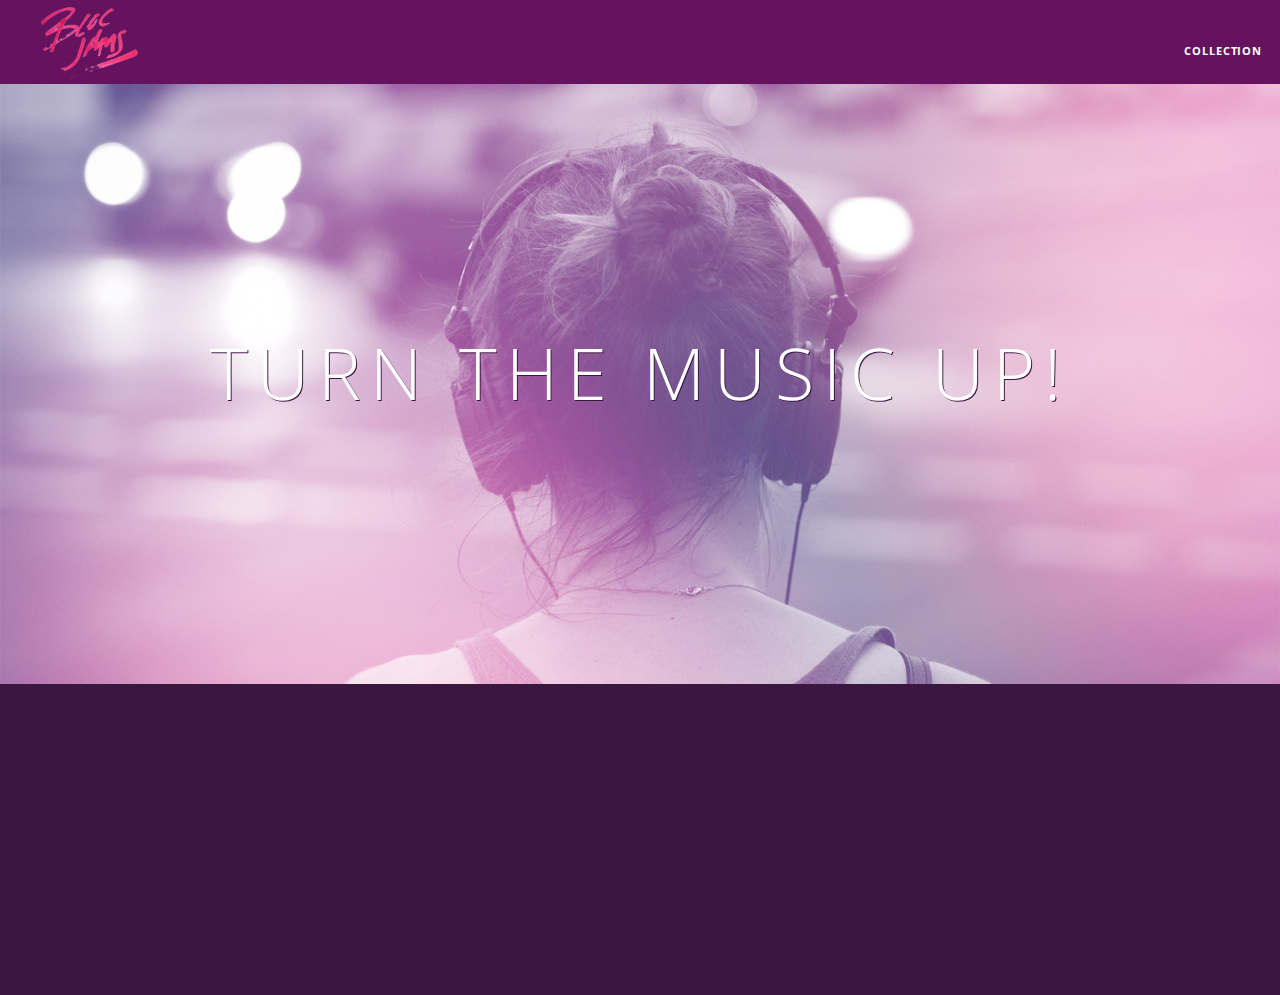
<file: index.html>
<! DOCTYPE html >
<html>
    <head>
        <title> Bloc Jams</title>
        <meta name="viewport" content="width=device-width, initial-scale=1"> 
        <link rel="stylesheet" type="text/css" href="http://fonts.googleapis.com/css?family=Open+Sans:400,800,600,700,300">
        <link rel="stylesheet" type="text/css" href="http://code.ionicframework.com/ionicons/2.0.1/css/ionicons.min.css">
        <link rel="stylesheet" type="text/css" href="styles/normalize.css">
        <link rel="stylesheet" type="text/css" href="styles/main.css">
        <link rel="stylesheet" type="text/css" href="styles/landing.css">
 
    </head>
    <body class="landing">
        <nav class="navbar"> <!-- nav -->
            <a href="index.html" class="logo"> <img src="assets/images/bloc_jams_logo.png" alt="bloc jams logo">  </a>
            
            <div class="links-container">
                <a href="collection.html" class="navbar-link"> Collection </a>
            </div>    
        </nav>
        
        <section class="hero-content"> <!-- hero contents-->
            <h1 class="hero-title"> Turn the music up!</h1>
        </section>
        
        <section class="selling-points container clearfix"> <!-- selling points -->
            <div class="point column third">
                <span class="ion-music-note"></span>
                <h5 class="point-title">Choose your music</h5>
                <p class="point-description">The world is full of music; why should you have to listen to music that someone else chose?</p>
            </div>
            
            <div class="point column third">
                <span class="ion-radio-waves"></span>
                <h5 class="point-title">Unlimited, streaming, ad-free</h5>
                <p class="point-description">No arbitrary limits. No distractions.</p>
            </div>
            
            <div class="point column third">
                <span class="ion-iphone"></span>
                <h5 class="point-title">Mobile enabled</h5>
                <p class="point-description">Listen to your music on the go. This streaming service is available on all mobile platforms.</p>
            </div>
        </section>
        <script src="https://code.jquery.com/jquery-2.1.3.min.js"></script>
        <script src="scripts/landing.js"></script>
        
    </body>
</html>
</file>
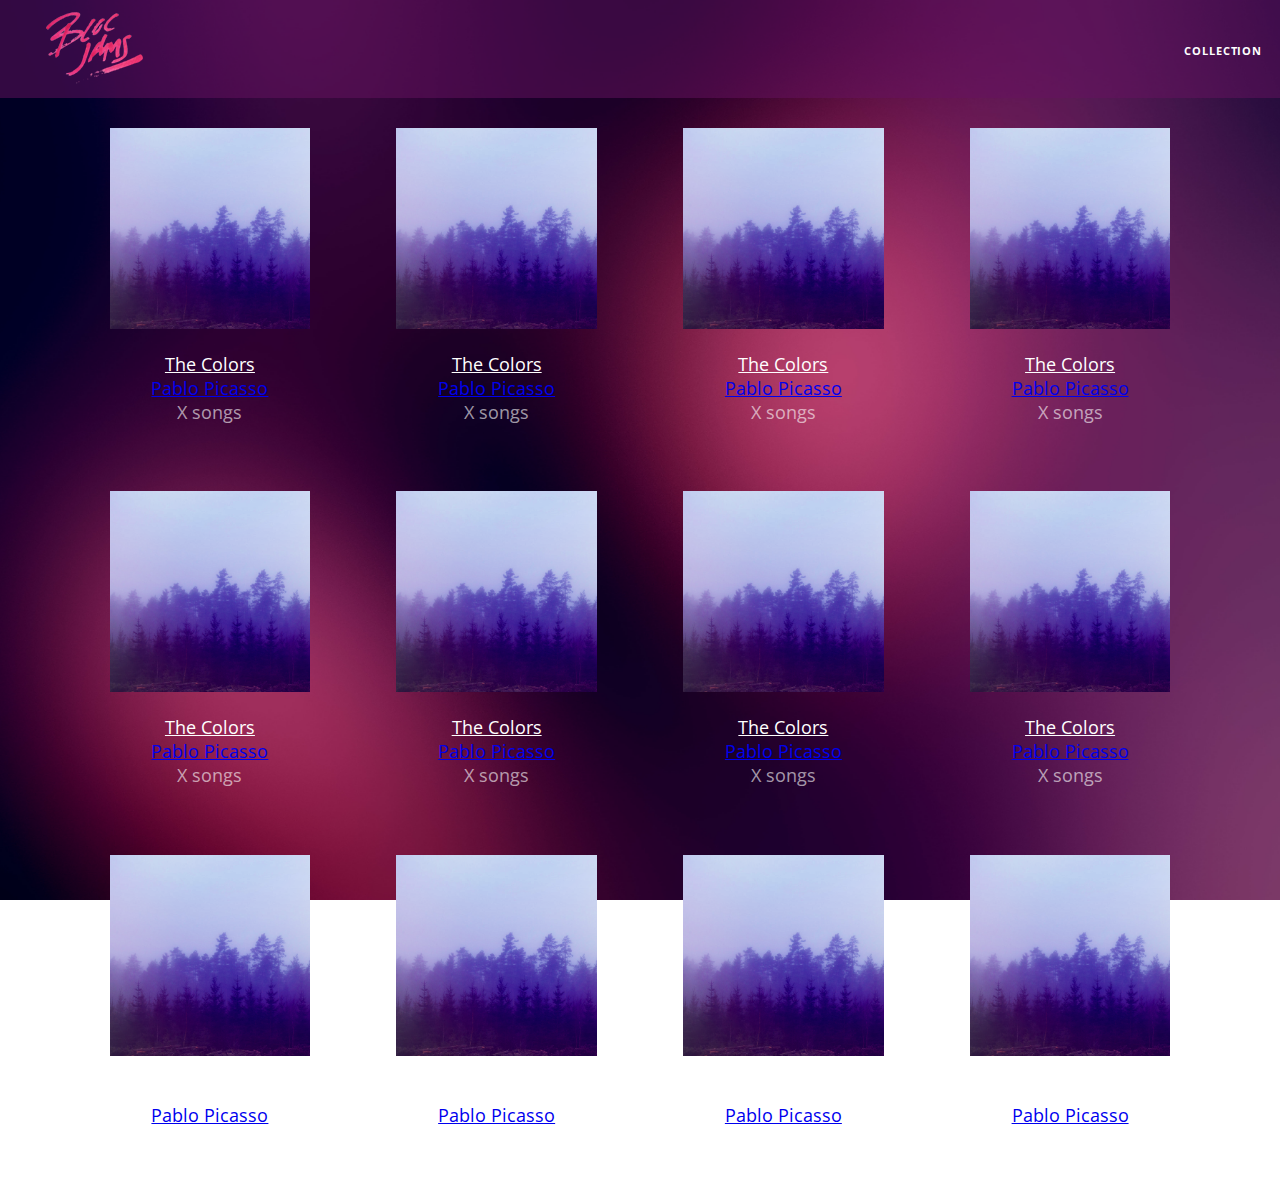
<file: collection.html>
<!DOCTYPE html>
<html>
    <head>
        <meta name="viewport" content="width=devise-width, initial-scale=1">
        <link rel="stylesheet" type="text/css" href="http://fonts.googleapis.com/css?family=Open+Sans:400,800,600,700,300">
        <link rel="stylesheet" type="text/css" href="http://code.ionicframework.com/ionicons/2.0.1/css/ionicons.min.css">
         <link rel="stylesheet" type="text/css" href="styles/normalize.css">
         <link rel="stylesheet" type="text/css" href="styles/main.css">
         <link rel="stylesheet" type="text/css" href="styles/collection.css">
    </head>
    <body class="collection">
        <nav class="navbar"> <!-- nav bar -->
             <a href="index.html" class="logo">
                 <img src="assets/images/bloc_jams_logo.png" alt="bloc jams logo">
             </a>
             <div class="links-container">
                 <a href="collection.html" class="navbar-link">collection</a>
             </div>
         </nav>
        <section class="album-covers container clearfix">
            
        </section>
        <script src="https://code.jquery.com/jquery-2.1.3.min.js"></script>
        <script src="scripts/collection.js"></script>
    </body>
</html>
</file>
<file: styles/main.css>
*, *:before, *:after{
    -moz-box-sizing: border-box;
    -webkit-box-sizing: border-box;
    box-sizing: border-box;
}

.container{
    margin: 0 auto;
    max-width: 64rem;
}
 
html{
    height: 100%;
}

body{
    font-family: "Open Sans";
    color: white;
    min-height: 100%;
}

.clearfix:before, .clearfix:after{
    content: " ";
    display: table;
}
.clearfix:after{
    clear:both;
}

.navbar{
    position: relative;
    padding: 0.5rem;
    background-color: rgba(101, 18, 95, 0.5);
    z-index: 1;
}

.navbar .logo{
    position: relative;
    left: 2rem;
    cursor: pointer;
}

.navbar .links-container {
    display: table;
    position: absolute;
    top: 0;
    right: 0;
    height: 100px;
    color: white;
    text-decoration: none;
    
}

.links-container .navbar-link{
    display: table-cell;
    position: relative;
    height: 100%;
    padding-left: 1rem;
    padding-right: 1rem;
    vertical-align: middle;
    color: white;
    font-size: 0.625rem;
    letter-spacing: 0.05rem;
    font-weight: 700;
    text-transform: uppercase;
    text-decoration: none;
    cursor: pointer;
}

.links-container .navbar-link:hover{
    color: rgb(233, 50, 117);
}

 .container.narrow {
     max-width: 56rem;
 }
    
/* Medium and small screens (640px) */
@media(min-width: 40rem){
    html{font-size: 112%;}
    .column{
        float: left;
        padding-left: 1rem;
        padding-right: 1rem;
    }
    .column.full{width: 100%;}
    .column.two-thirds {width: 66.7%;}
    .column.half{width: 50%;}
    .column.third{width: 33.3%;}
    .column.fourth{width: 25%;}
    .column.flow-opposite{float: right;}
        
    
}
/* Large screens (1024px) */
@media(max-width: 63rem){
    html{font-size: 120%;}
}
</file>
<file: styles/landing.css>
body.landing{
    background-color: rgb(58, 23, 63);
}

.navbar{
    padding: .25rem;
    background-color: rgb(101, 18, 95);
}

.navbar .logo{
    position: relative;
    left: 2rem;
}

.hero-content{
    position: relative;
    min-height: 600px;
    background-image: url(../assets/images/bloc_jams_bg.jpg);
    background-repeat: no-repeat;
    background-position: center center;
    background-size: cover;
}

.hero-content .hero-title{
    position: absolute;
    top: 40%;
    -webkit-transform: translateY(-50%);
    -moz-transform: translateY(-50%);
    -ms-transform: translateY(-50%);
    transform: translateY(-50%);
    width: 100%;
    text-align: center;
    font-size: 4rem;
    font-weight: 300;
    text-transform: uppercase;
    letter-spacing: 0.5rem;
    text-shadow: 1px 1px 0px rgb(58, 23, 63);
    
}

.selling-points{
    position: relative;
}
    

.point{
    position: relative;
    padding: 2rem;
    text-align: center;
   opacity: 0;
     -webkit-transform: scaleX(0.9) translateY(3rem);
     -moz-transform: scaleX(0.9) translateY(3rem);
     transform: scaleX(0.9) translateY(3rem);
     -webkit-transition: all 0.25s ease-in-out;
     -moz-transition: all 0.25s ease-in-out;
     transition: all 0.25s ease-in-out;
     -webkit-transition-delay: 0.2s;
     -moz-transition-delay: 0.2s;
     transition-delay: 0.2s;
}

.point .point-title{
    font-size: 1.125rem;
        
}

.icon-music-note,
.icon-radio-waves,
.icon-iphone{
    color: rgb(233, 50, 177);
    font-size: 5rem;
}
</file>
<file: styles/collection.css>
body.collection{
    background-image: url(../assets/images/blurred_backgrounds/blur_bg_2.jpg);
    background-repeat: no-repeat;
    background-attachment: fixed;
    background-position: center center;
    background-size: cover;
}
.album-covers{
    position: relative;
    
}
.collection-album-container{
    position: : relative;
    margin-top: 30px;
    margin-bottom: 20px;
    text-align: center;
}
.collection-album-container .caption{
    margin-top: 10px;
}

.collection-album-container .caption p{
    font-size: 1rem;
    font-weightL 300;
    color: rgba(255, 255, 255, 0.6);
}

.collection-album-container .caption p a.album-name {
     color: white;
 }
.collection-album-container img {
     width: 80%;
 }
</file>
